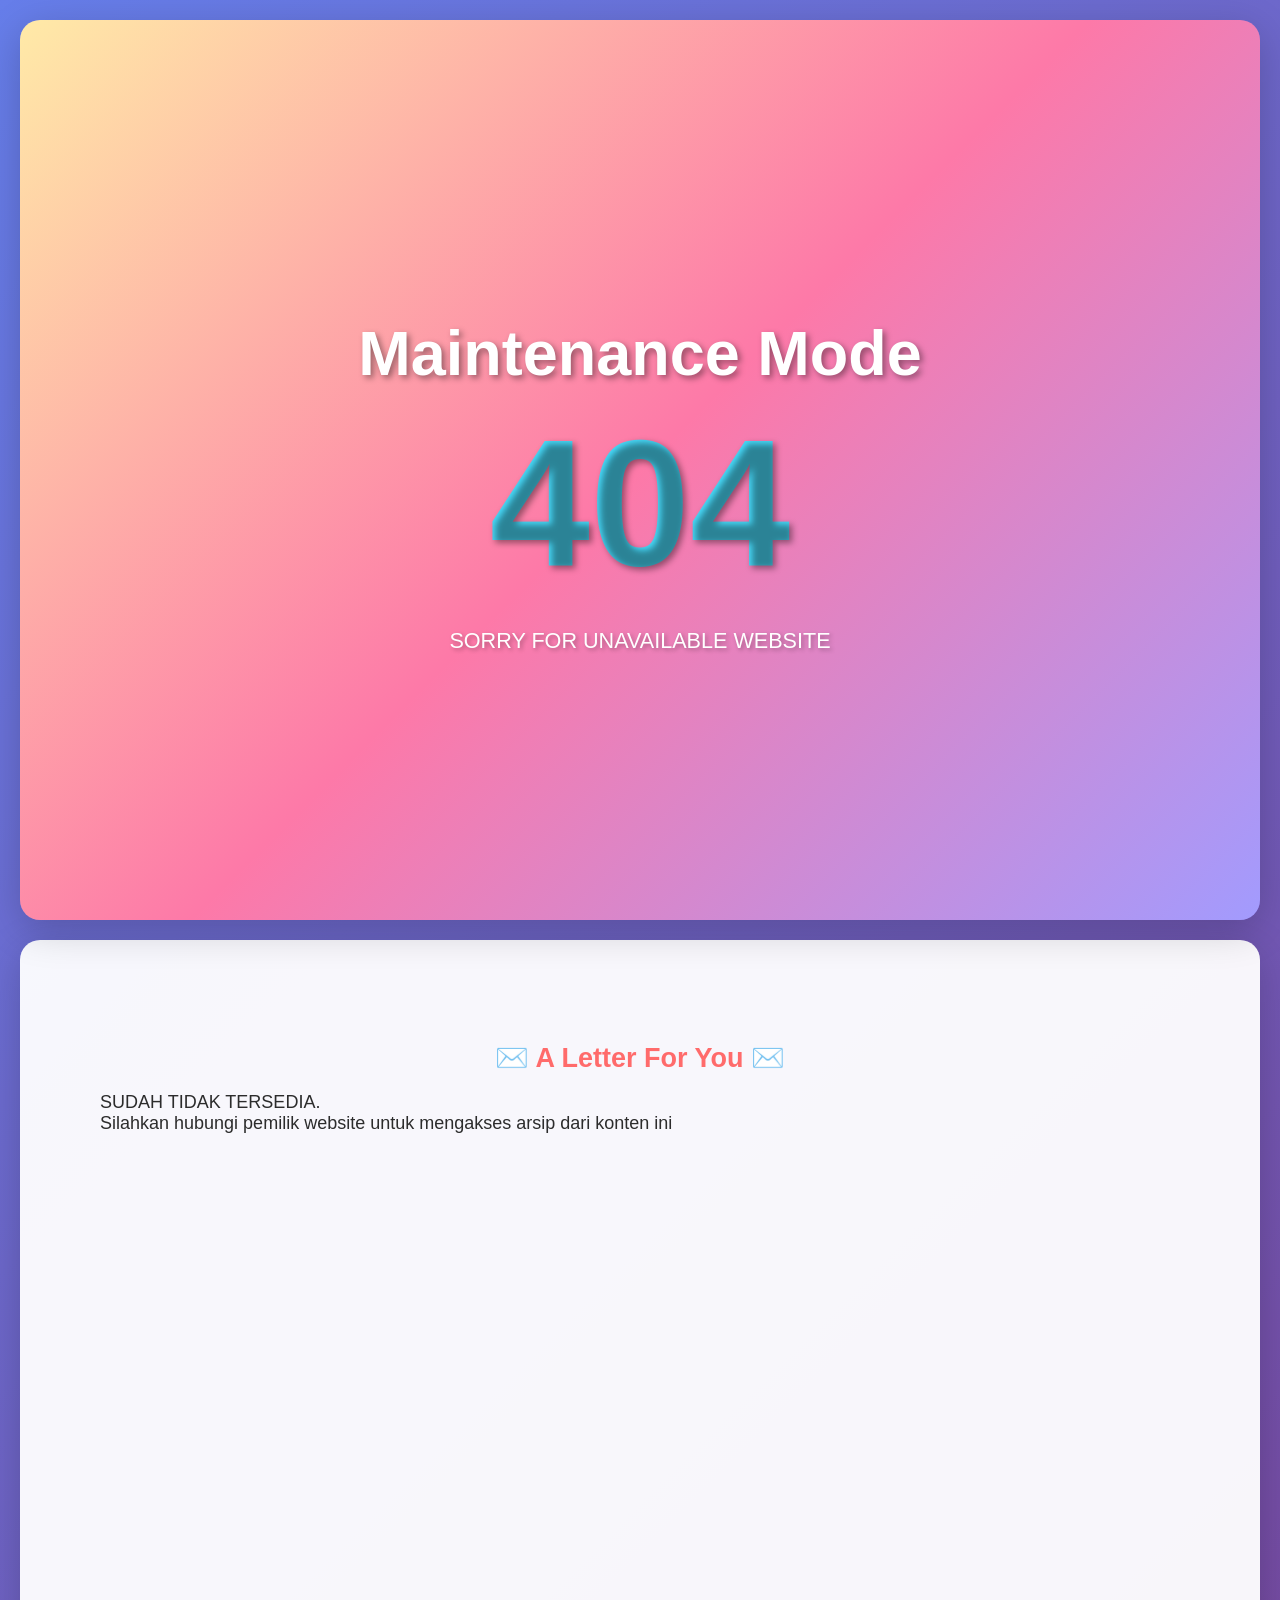
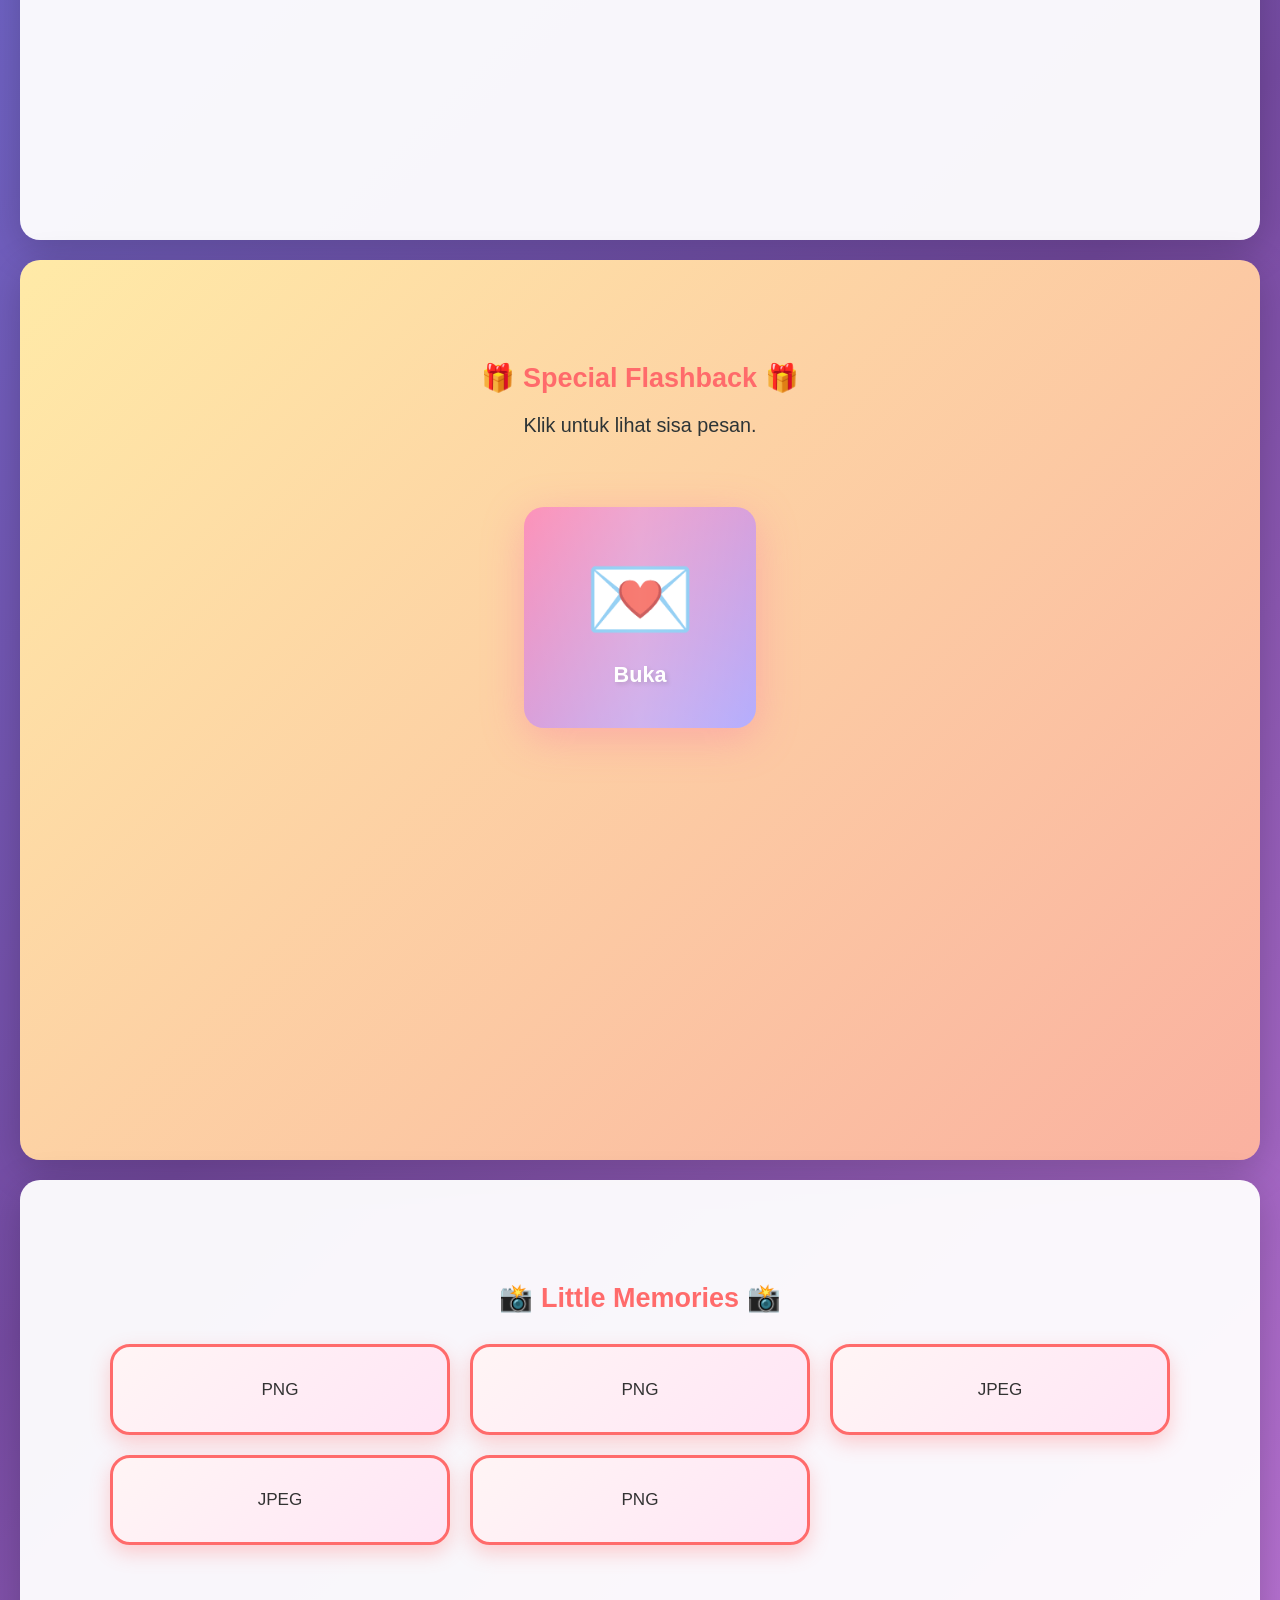
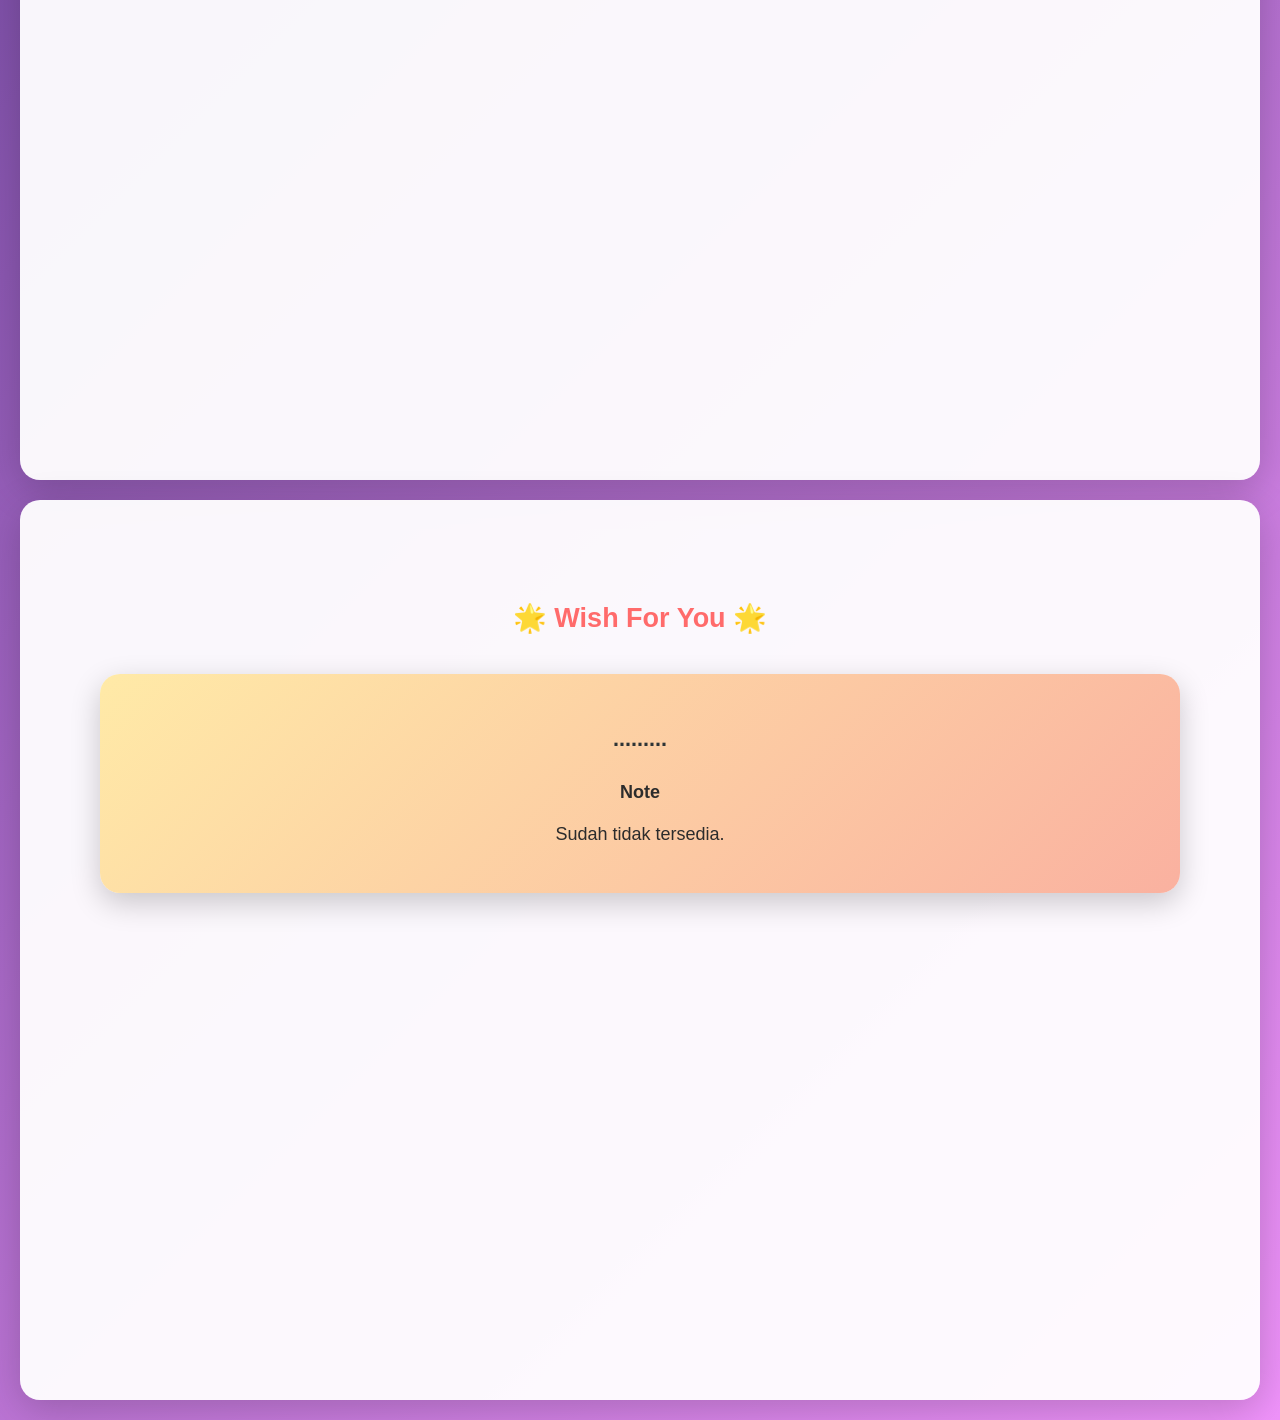
<file: index.html>
<!DOCTYPE html>
<html lang="en">
<head>
  <meta name="viewport" content="width=device-width, initial-scale=1.0" charset="UTF-8">
  <title>Maintenance Mode</title>
  <link rel="stylesheet" href="style.css">
</head>
<body>

  <section class="page cover">
    <h1 class="animated-title">Maintenance Mode</h1>
    <h1 class="big-number">404</h1>
    <p class="subtitle">SORRY FOR UNAVAILABLE WEBSITE</p>
  </section>

  <section class="page">
    <h2>✉️ A Letter For You ✉️</h2>
    <p>
      SUDAH TIDAK TERSEDIA. <br>
      Silahkan hubungi pemilik website untuk mengakses arsip dari konten ini
    </p>
  </section>

  <section class="page gift-section">
    <h2>🎁 Special Flashback 🎁</h2>
    <p class="gift-instruction">Klik untuk lihat sisa pesan.</p>
    
    <div class="gift-container">
      <div class="gift-box" id="giftBox">
        <div class="gift-icon">💌</div>
        <p class="gift-text">Buka</p>
      </div>
    </div>

    <div class="surprise-cards hidden" id="surpriseCards">
      <div class="surprise-card">
        <h3>TXT</h3>
        <p></p>
      </div>
      
      <div class="surprise-card">
        <h3>TXT</h3>
        <p></p>
      </div>
      
      <div class="surprise-card">
        <h3>L</h3>
        <p>Good things always haunt us</p>
      </div>
    </div>
  </section>

  <section class="page gallery-section">
  <h2>📸 Little Memories 📸</h2>
  <div class="gallery">
    <div class="card">
      <div class="card-emoji"></div>
      <p>PNG</p>
    </div>

    <div class="card">
      <div class="card-emoji"></div>
      <p>PNG</p>
    </div>

    <div class="card">
      <div class="card-emoji"></div>
      <p>JPEG</p>
    </div>

    <div class="card">
      <div class="card-emoji"></div>
      <p>JPEG</p>
    </div>

    <div class="card">
      <div class="card-emoji"></div>
      <p>PNG</p>
    </div>
  </div>
  </section>


  <section class="page final">
    <h2>🌟 Wish For You 🌟</h2>
    
    <div class="cake-container">
      <p class="cake-instruction">.........</p>


    <p>
      <strong>Note</strong><br><br>
      Sudah tidak tersedia.
    </p>
  </section>

  <script>
    // Mystery Gift Box Interaction
    const giftBox = document.getElementById('giftBox');
    const surpriseCards = document.getElementById('surpriseCards');
    let isOpened = false;

    giftBox.addEventListener('click', function() {
      if (!isOpened) {
        // Animasi gift box menghilang
        giftBox.style.transform = 'scale(0) rotate(180deg)';
        giftBox.style.opacity = '0';
        
        // Tampilkan surprise cards setelah delay
        setTimeout(() => {
          giftBox.style.display = 'none';
          surpriseCards.classList.remove('hidden');
          surpriseCards.classList.add('show');
        }, 600);
        
        isOpened = true;
      }
    });

    // Birthday Candles Interaction
    const candles = document.querySelectorAll('.candle');
    const wishMessage = document.getElementById('wishMessage');
    let candlesBlown = 0;
    const totalCandles = candles.length;

    candles.forEach(candle => {
      candle.addEventListener('click', function() {
        if (!this.classList.contains('blown')) {
          // Matikan lilin
          const flame = this.querySelector('.flame');
          flame.style.opacity = '0';
          flame.style.transform = 'scale(0)';
          this.classList.add('blown');
          
          // Tambah efek smoke
          const smoke = document.createElement('div');
          smoke.className = 'smoke';
          smoke.textContent = '💨';
          this.appendChild(smoke);
          
          setTimeout(() => {
            smoke.remove();
          }, 1000);
          
          candlesBlown++;
          
          // Cek apakah semua lilin sudah ditiup
          if (candlesBlown === totalCandles) {
            setTimeout(() => {
              wishMessage.classList.remove('hidden');
              wishMessage.classList.add('show');
            }, 500);
          }
        }
      });
    });
  </script>

</body>
</html>
</file>
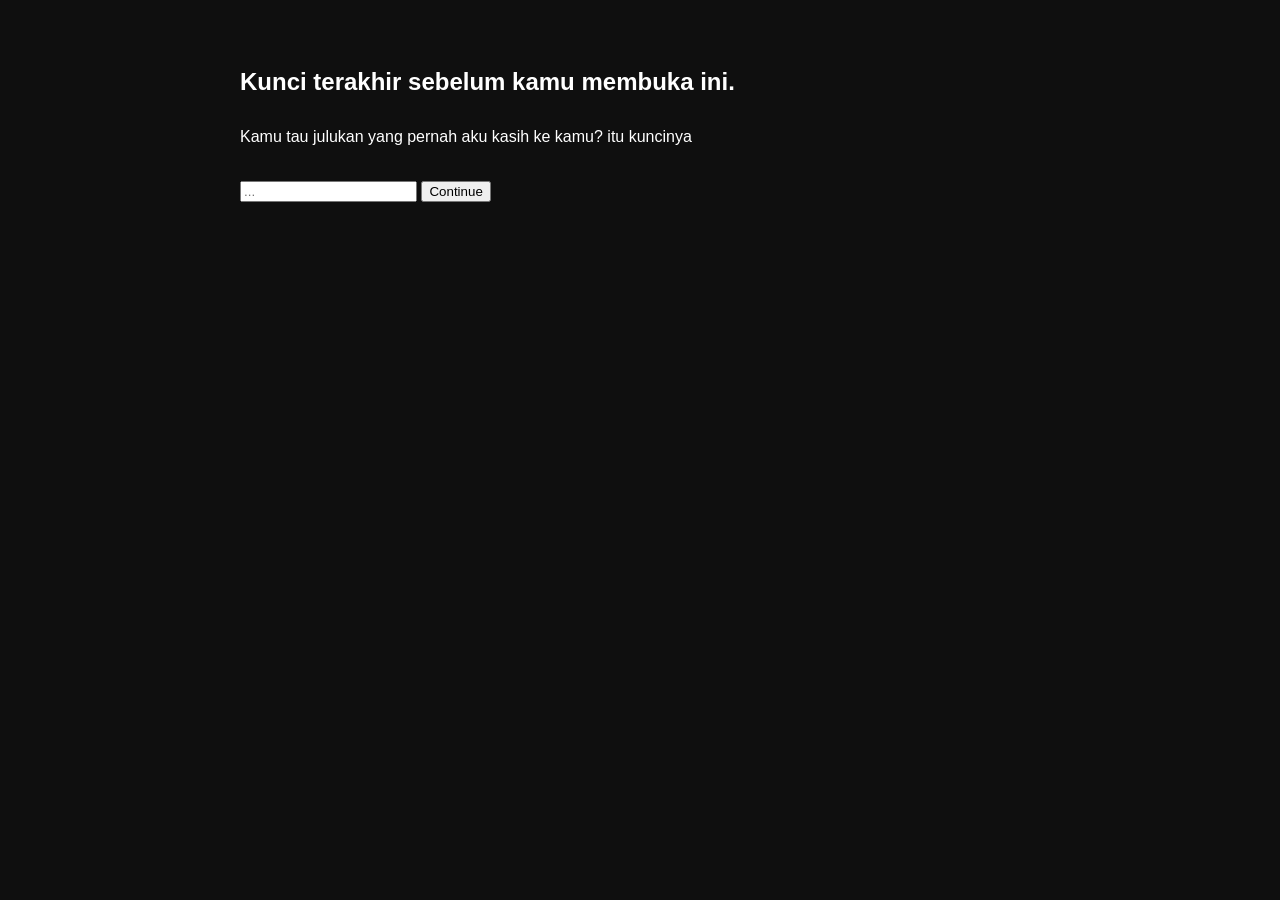
<file: massageforyou.html>
<!DOCTYPE html>
<html lang="en">
<head>
    <meta charset="UTF-8">
    <meta name="viewport" content="width=device-width, initial-scale=1.0">
    <title>Last Message</title>

    <style>
        body{
            background-color: #0f0f0f;
            color: white;
            font-family: Arial, sans-serif;
            margin: 0;
            padding: 40px 25px;
            line-height: 1.8;
        }

        .container{
            max-width: 800px;
            margin: auto;
        }

        h1{
            text-align: center;
            margin-bottom: 50px;
            font-weight: normal;
        }

        p{
            margin-bottom: 25px;
            opacity: 0;
            animation: fadeIn 1s forwards;
        }

        @keyframes fadeIn{
            from{
                opacity:0;
                transform: translateY(10px);
            }

            to{
                opacity:1;
                transform: translateY(0px);
            }
        }

        .footer{
            text-align:center;
            margin-top:60px;
            opacity:0.6;
            font-size:14px;
        }
    </style>
</head>
<body>

    <div class="container">
    <div id="gate">
    <h2>Kunci terakhir sebelum kamu membuka ini.</h2>

    <p>Kamu tau julukan yang pernah aku kasih ke kamu? itu kuncinya</p>

    <input type="text" id="finalKey" placeholder="...">

    <button onclick="unlock()">Continue</button>

    <p id="error"></p>
    </div>
    <div id="message" style="display:none;">

    <h1>Soo yea? ketemu juga akhirnya silahkan dibaca :) </h1>

    <p>
        For the first time in my life, I fell in love unconditionally, without any clear reason other than the simple desire to have you by my side.
    </p>

    <p>
        Ironically, our paths had crossed long before we ever officially met, completely unaware of who we were to each other.
    </p>

    <p>
        As time moved forward, it slowly brought us closer, and within a few months, we finally got to know one another.
    </p>

    <p>
        At first, there was nothing extraordinary between us. But as the days passed, I found myself becoming more and more drawn to you.
    </p>

    <p>
        For three months, I quietly watched from afar, collecting small and beautiful moments that I never imagined would one day become some of my most treasured memories.
    </p>

    <p>
        Eventually, I gathered the courage to tell you how I felt.
    </p>

    <p>
        Things didn't unfold the way I had hoped they would, but somehow we kept holding on and continued to stay in each other's lives.
    </p>

    <p>
        As the months passed, we experienced so much together.
    </p>

    <p>
        There were beautiful moments that I will carry with me forever, but there were difficult ones too.
    </p>

    <p>
        Small cracks began to appear between us, and although we always tried to mend them, I eventually found myself growing tired of asking my heart the same question over and over again:
    </p>

    <p>
        <i>"What are we, and where do we stand?"</i>
    </p>

    <p>
        So when July finally arrived, I made the hardest decision I have ever had to make.
    </p>

    <p>
        Not because I wanted to leave.
    </p>

    <p>
        Not because I hated you.
    </p>

    <p>
        And certainly not because I stopped caring.
    </p>

    <p>
        I simply could not continue living in a place where my heart was constantly searching for answers that never seemed to come.
    </p>

    <p>
        Perhaps this is one of those bittersweet lessons life gives us—to remind us how precious someone can become, even if they were only ever meant to stay for a season.
    </p>

    <p>
        Still, I will forever hold onto the beautiful routine we built throughout these past ten months.
    </p>

    <p>
        Our first date.
    </p>

    <p>
        Our first time going to the mall together.
    </p>

    <p>
        The simple joy of buying snacks.
    </p>

    <p>
        The endless conversations.
    </p>

    <p>
        Even the frustrating moments that once felt so overwhelming.
    </p>

    <p>
        Because in the end, none of those difficult days could ever outweigh the happiness you brought into my life.
    </p>

    <p>
        They say that letting go is a process, but they never tell you how devastatingly difficult it is to take that final step.
    </p>

    <p>
        Even now, when the world grows quiet, I still catch myself drifting back through the hallways of our past, wondering how beautiful our story might have been if life had simply allowed us a little more time.
    </p>

    <p>
        But reality always finds its way back to me, gently reminding me that fate has written a different ending for us.
    </p>

    <p>
        One where our paths must eventually diverge.
    </p>

    <p>
        Looking back, I can still hear the echoes of everything we used to be.
    </p>

    <p>
        Your laughter.
    </p>

    <p>
        The late-night conversations that felt like secrets only we understood.
    </p>

    <p>
        The silent moments that somehow said more than words ever could.
    </p>

    <p>
        And the quiet comfort of simply knowing you were there.
    </p>

    <p>
        You stepped into my life at a time when I was searching for solid ground, and somehow you made everything feel lighter.
    </p>

    <p>
        For that, I will always be grateful.
    </p>

    <p>
        I promise I will keep those memories safe.
    </p>

    <p>
        Hidden away in the quietest corner of my heart, untouched by the passing of time.
    </p>

    <p>
        And as strange as it may sound, I think a part of me will always love you.
    </p>

    <p>
        No matter where life takes us.
    </p>

    <p>
        No matter who we become.
    </p>

    <p>
        No matter how much time passes.
    </p>

    <p>
        That feeling may never truly disappear.
    </p>

    <p>
        The only thing that must change is the way I carry it.
    </p>

    <p>
        From this day forward, my love for you will live quietly in silence.
    </p>

    <p>
        Not as a love that asks to be seen.
    </p>

    <p>
        Not as a love that asks for anything in return.
    </p>

    <p>
        But simply as something beautiful that once existed.
    </p>

    <p>
        Something I was lucky enough to experience.
    </p>

    <p>
        And so I leave it here, among the pages of our past, wishing you nothing but happiness and beautiful chapters ahead.
    </p>

    <div class="footer">
        Dont be sad or whatever, i just want you to be happy and i hope you will always remember me as a good person in your life. <br>
    </div>

    </div>
    </div>


    <script>
function unlock(){

    const input = document
        .getElementById("finalKey")
        .value
        .trim()
        .toLowerCase();

    const accepted = [
        "b747-400",
        "747-400",
        "boeing 747-400",
        "747"
    ];

    if(accepted.includes(input)){

        document.getElementById("gate").style.display = "none";
        document.getElementById("message").style.display = "block";

        return;
    }

    document.getElementById("error").innerText =
        "Not this aircraft.";
}

document.getElementById("finalKey")
.addEventListener("keypress", function(event){

    if(event.key === "Enter"){
        unlock();
    }

});
</script>
</body>
</html>
</file>
<file: style.css>
body {
  margin: 0;
  font-family: 'Arial', sans-serif;
  background: linear-gradient(135deg, #667eea 0%, #764ba2 50%, #f093fb 100%);
  color: #2c2c2c;
  font-size: 18px;
  overflow-x: hidden;
}

@keyframes fadeIn {
  from {
    opacity: 0;
    transform: translateY(30px);
  }
  to {
    opacity: 1;
    transform: translateY(0);
  }
}

@keyframes bounce {
  0%, 100% {
    transform: translateY(0);
  }
  50% {
    transform: translateY(-20px);
  }
}

@keyframes float {
  0%, 100% {
    transform: translateY(0px) rotate(-5deg);
  }
  50% {
    transform: translateY(-30px) rotate(5deg);
  }
}

@keyframes pulse {
  0%, 100% {
    transform: scale(1);
  }
  50% {
    transform: scale(1.1);
  }
}

/* section */
.page {
  min-height: 100vh;
  padding: 32px 20px;
  box-sizing: border-box;
  animation: fadeIn 1s ease-out;
  background: rgba(255, 255, 255, 0.95);
  margin: 10px;
  border-radius: 20px;
  box-shadow: 0 10px 40px rgba(0, 0, 0, 0.2);
}


/* cover */
.cover {
  display: flex;
  flex-direction: column;
  justify-content: center;
  align-items: center;
  text-align: center;
  position: relative;
  background: linear-gradient(135deg, #ffeaa7 0%, #fd79a8 50%, #a29bfe 100%);
}

.balloons {
  position: absolute;
  font-size: 3em;
  animation: float 3s ease-in-out infinite;
}

.balloons:nth-child(1) {
  top: 10%;
  left: 10%;
  animation-delay: 0s;
}

.balloons:nth-child(2) {
  top: 20%;
  right: 15%;
  animation-delay: 0.5s;
}

.balloons:nth-child(3) {
  top: 30%;
  left: 80%;
  animation-delay: 1s;
}

.big-number {
  font-size: 8em;
  font-weight: bold;
  background: #48dbfb;
  -webkit-background-clip: text;
  -webkit-text-fill-color: transparent;
  background-clip: text;
  margin: 0;
}

.subtitle {
  font-size: 1.2em;
  color: #fff;
  text-shadow: 2px 2px 4px rgba(0,0,0,0.3);
}

.confetti {
  font-size: 2em;
  letter-spacing: 15px;
  margin-top: 20px;
  animation: bounce 1.5s ease-in-out infinite;
}

h1 {
  font-size: 2.2em;
  margin-bottom: 10px;
  color: #fff;
  text-shadow: 3px 3px 6px rgba(0,0,0,0.4);
}

h2 {
  color: #ff6b6b;
  font-size: 1.5em;
  margin-bottom: 16px;
  text-align: center;
  font-weight: bold;
}

/* gallery */
.gallery {
  display: grid;
  grid-template-columns: 1fr;
  gap: 20px;
  margin-top: 20px;
  padding: 10px;
}

.card {
  background: linear-gradient(135deg, #fff5f5 0%, #ffe5f5 100%);
  border-radius: 20px;
  overflow: hidden;
  box-shadow: 0 8px 20px rgba(255, 107, 107, 0.3);
  transition: transform 0.3s ease, box-shadow 0.3s ease;
  border: 3px solid #ff6b6b;
}

.card:hover {
  transform: translateY(-10px) scale(1.02);
  box-shadow: 0 15px 35px rgba(255, 107, 107, 0.5);
}

.card img {
  width: 100%;
  height: 300px;
  object-fit: cover;
  transition: transform 0.3s ease;
}

.card:hover img {
  transform: scale(1.05);
}

.card p {
  padding: 15px;
  font-size: 0.95em;
  color: #333;
  font-weight: 500;
  text-align: center;
}

.hearts {
  font-size: 2em;
  letter-spacing: 10px;
  margin-top: 20px;
  animation: pulse 2s ease-in-out infinite;
}

/* TABLET */
@media (min-width: 600px) {
  .gallery {
    grid-template-columns: repeat(2, 1fr);
  }
}

/* DESKTOP (optional) */
@media (min-width: 900px) {
  .page {
    padding: 80px;
    margin: 20px;
  }

  h1 {
    font-size: 3.5em;
  }

  .gallery {
    grid-template-columns: repeat(3, 1fr);
  }

  .card img {
    height: 250px;
  }
  
  .big-number {
    font-size: 10em;
  }
}

/* Gift Box Section */
.gift-section {
  background: linear-gradient(135deg, #ffeaa7 0%, #fab1a0 100%) !important;
}

.gift-instruction {
  text-align: center;
  font-size: 1.1em;
  color: #2d3436;
  margin-bottom: 30px;
  font-weight: 500;
}

.gift-container {
  display: flex;
  justify-content: center;
  align-items: center;
  min-height: 300px;
}

.gift-box {
  background: linear-gradient(135deg, #fd79a8, #a29bfe);
  border-radius: 20px;
  padding: 40px 60px;
  cursor: pointer;
  transition: all 0.6s cubic-bezier(0.68, -0.55, 0.265, 1.55);
  box-shadow: 0 10px 40px rgba(253, 121, 168, 0.4);
  text-align: center;
  position: relative;
  overflow: hidden;
}

.gift-box::before {
  content: '';
  position: absolute;
  top: -50%;
  left: -50%;
  width: 200%;
  height: 200%;
  background: linear-gradient(45deg, transparent, rgba(255,255,255,0.3), transparent);
  transform: rotate(45deg);
  animation: shine 3s infinite;
}

@keyframes shine {
  0% {
    transform: translateX(-100%) translateY(-100%) rotate(45deg);
  }
  100% {
    transform: translateX(100%) translateY(100%) rotate(45deg);
  }
}

.gift-box:hover {
  transform: scale(1.1) rotate(5deg);
  box-shadow: 0 15px 60px rgba(253, 121, 168, 0.6);
}

.gift-icon {
  font-size: 5em;
  margin-bottom: 10px;
  animation: bounce 2s ease-in-out infinite;
}

.gift-text {
  color: white;
  font-size: 1.2em;
  font-weight: bold;
  text-shadow: 2px 2px 4px rgba(0,0,0,0.2);
  margin: 0;
}

.surprise-cards {
  display: grid;
  grid-template-columns: 1fr;
  gap: 20px;
  opacity: 0;
  transform: translateY(30px);
}

.surprise-cards.hidden {
  display: none;
}

.surprise-cards.show {
  display: grid;
  animation: fadeInUp 0.8s ease-out forwards;
}

@keyframes fadeInUp {
  from {
    opacity: 0;
    transform: translateY(30px);
  }
  to {
    opacity: 1;
    transform: translateY(0);
  }
}

.surprise-card {
  background: linear-gradient(135deg, #fff 0%, #ffe5f5 100%);
  border-radius: 15px;
  padding: 25px;
  text-align: center;
  box-shadow: 0 5px 20px rgba(0,0,0,0.1);
  border: 3px solid #fd79a8;
  transition: all 0.3s ease;
  animation: cardPop 0.5s ease-out;
  animation-fill-mode: backwards;
}

.surprise-card:nth-child(1) { animation-delay: 0.1s; }
.surprise-card:nth-child(2) { animation-delay: 0.2s; }
.surprise-card:nth-child(3) { animation-delay: 0.3s; }
.surprise-card:nth-child(4) { animation-delay: 0.4s; }

@keyframes cardPop {
  0% {
    opacity: 0;
    transform: scale(0.5) rotate(-10deg);
  }
  100% {
    opacity: 1;
    transform: scale(1) rotate(0deg);
  }
}

.surprise-card:hover {
  transform: translateY(-5px) scale(1.03);
  box-shadow: 0 10px 30px rgba(253, 121, 168, 0.3);
}

.card-emoji {
  font-size: 3em;
  margin-bottom: 15px;
}

.surprise-card h3 {
  color: #fd79a8;
  font-size: 1.3em;
  margin: 10px 0;
  text-align: center;
}

.surprise-card p {
  color: #2d3436;
  font-size: 1em;
  line-height: 1.6;
  margin: 10px 0 0 0;
}

@media (min-width: 600px) {
  .surprise-cards {
    grid-template-columns: repeat(2, 1fr);
  }
}

@media (min-width: 900px) {
  .surprise-cards {
    grid-template-columns: repeat(2, 1fr);
  }
}

/* Birthday Cake & Candles */
.cake-container {
  text-align: center;
  margin: 40px 0;
  padding: 30px;
  background: linear-gradient(135deg, #ffeaa7, #fab1a0);
  border-radius: 20px;
  box-shadow: 0 10px 30px rgba(0,0,0,0.2);
}

.cake-instruction {
  font-size: 1.2em;
  color: #2d3436;
  font-weight: 600;
  margin-bottom: 30px;
}

.birthday-cake {
  display: flex;
  flex-direction: column;
  align-items: center;
  margin: 20px 0;
}

.cake-body {
  font-size: 8em;
  margin-top: 20px;
  filter: drop-shadow(0 10px 20px rgba(0,0,0,0.2));
}

.candles {
  display: flex;
  gap: 15px;
  margin-bottom: -20px;
  z-index: 2;
}

.candle {
  display: flex;
  flex-direction: column;
  align-items: center;
  cursor: pointer;
  transition: transform 0.3s ease;
  position: relative;
}

.candle:hover {
  transform: scale(1.2);
}

.flame {
  font-size: 2em;
  transition: all 0.5s ease;
  animation: flicker 0.3s ease-in-out infinite alternate;
}

@keyframes flicker {
  0% {
    transform: scale(1) translateY(0);
    opacity: 1;
  }
  100% {
    transform: scale(1.1) translateY(-2px);
    opacity: 0.9;
  }
}

.candle.blown .flame {
  animation: none;
}

.wick {
  font-size: 1.5em;
  color: #2d3436;
  margin-top: -10px;
}

.smoke {
  position: absolute;
  top: -20px;
  font-size: 1.5em;
  animation: smokeRise 1s ease-out forwards;
  pointer-events: none;
}

@keyframes smokeRise {
  0% {
    opacity: 1;
    transform: translateY(0) scale(1);
  }
  100% {
    opacity: 0;
    transform: translateY(-30px) scale(1.5);
  }
}

.wish-message {
  margin-top: 30px;
  padding: 25px;
  background: linear-gradient(135deg, #fff, #ffe5f5);
  border-radius: 15px;
  border: 3px solid #fd79a8;
  box-shadow: 0 10px 30px rgba(253, 121, 168, 0.3);
  opacity: 0;
  transform: scale(0.8);
  transition: all 0.8s cubic-bezier(0.68, -0.55, 0.265, 1.55);
}

.wish-message.hidden {
  display: none;
}

.wish-message.show {
  display: block;
  opacity: 1;
  transform: scale(1);
  animation: wishPop 0.8s ease-out;
}

@keyframes wishPop {
  0% {
    transform: scale(0.5) rotate(-5deg);
  }
  50% {
    transform: scale(1.1) rotate(2deg);
  }
  100% {
    transform: scale(1) rotate(0deg);
  }
}

.wish-text {
  font-size: 1.5em;
  color: #fd79a8;
  font-weight: bold;
  text-shadow: 2px 2px 4px rgba(0,0,0,0.1);
}

@media (max-width: 600px) {
  .cake-body {
    font-size: 5em;
  }
  
  .candles {
    gap: 10px;
  }
  
  .flame {
    font-size: 1.5em;
  }
  
  .wish-text {
    font-size: 1.2em;
  }
}
</file>
